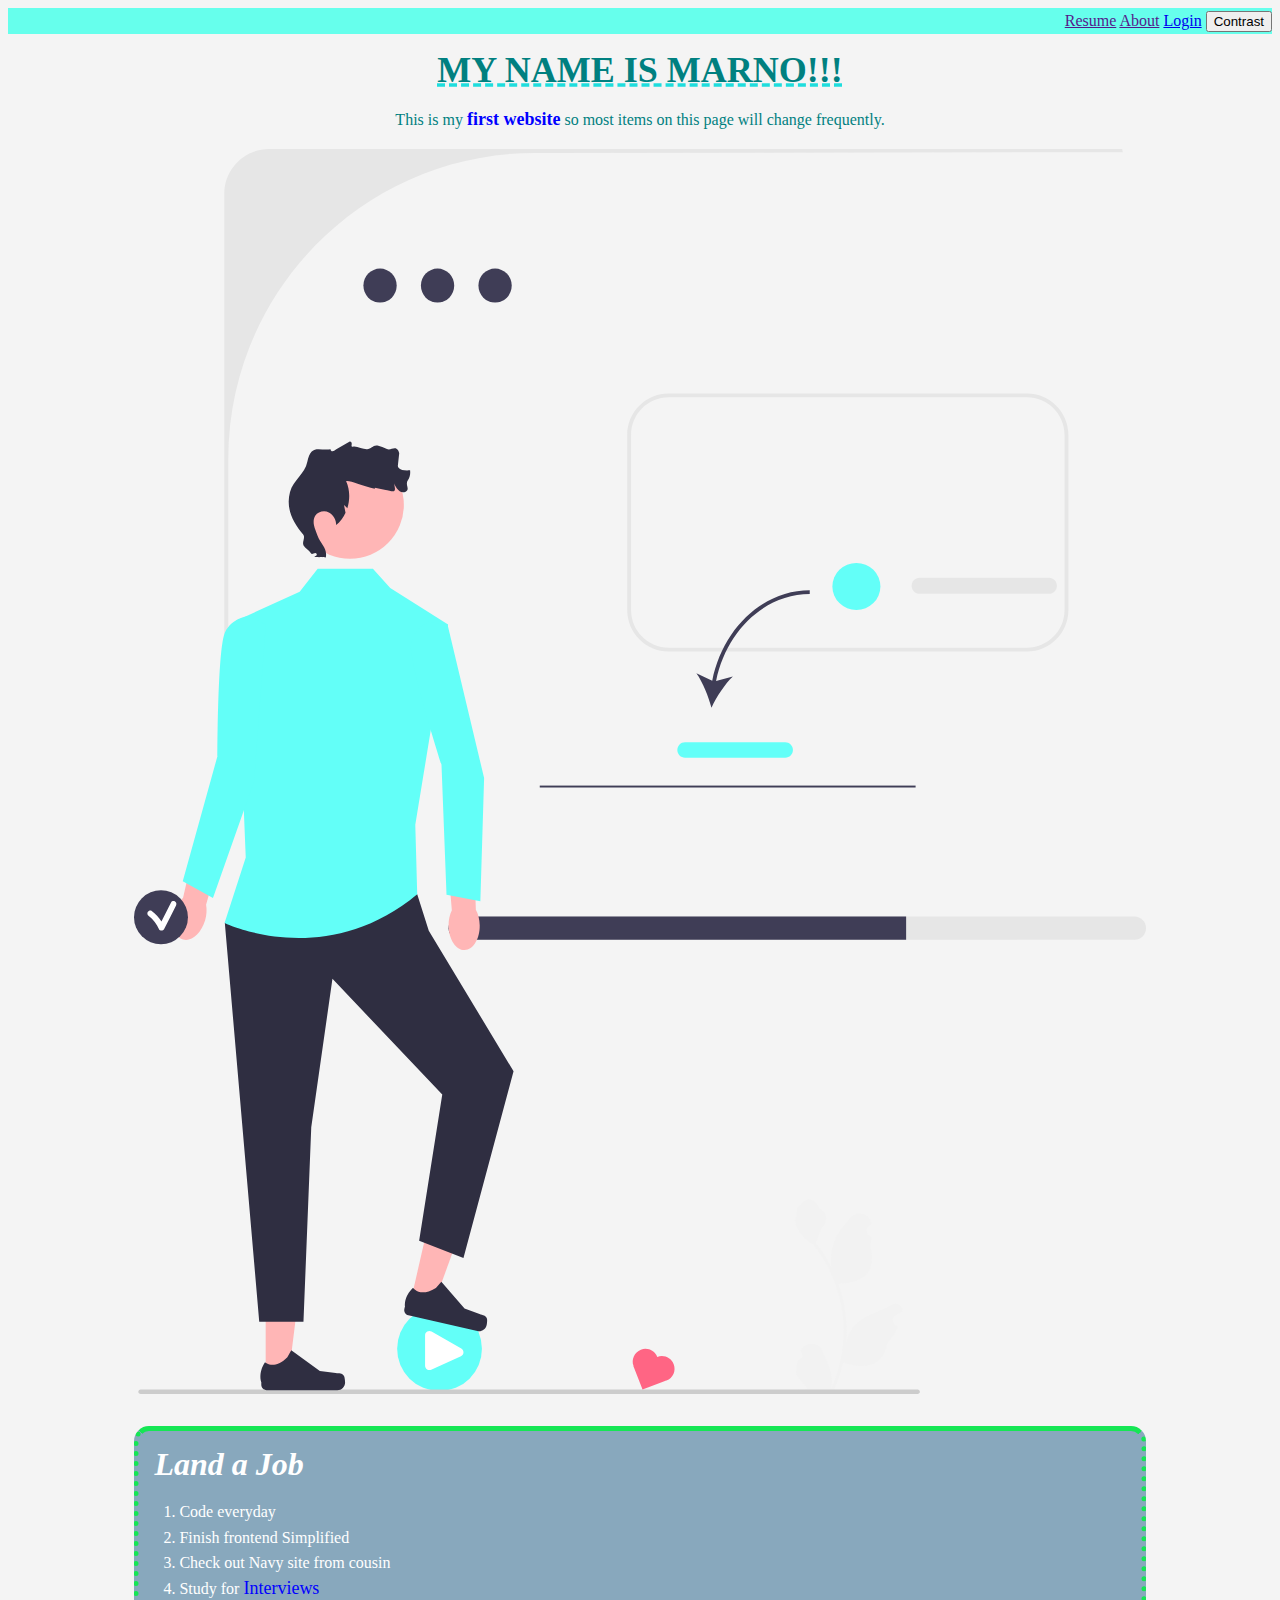
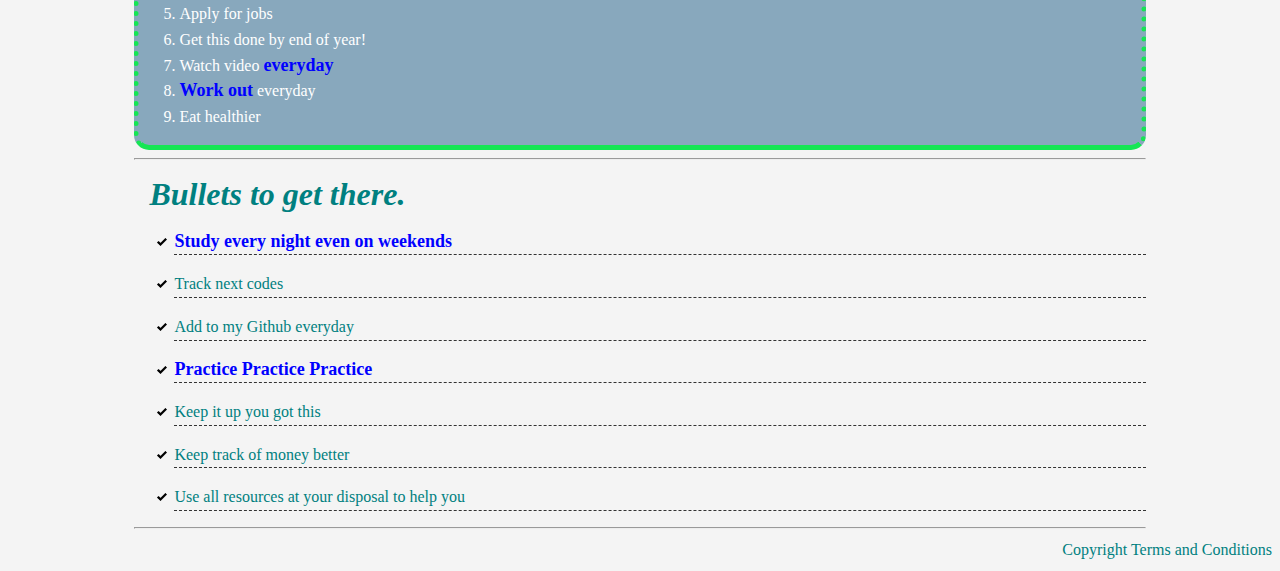
<file: index.html>
<!DOCTYPE html>
<html lang="en">
  <head>
    <meta charset="UTF-8" />
    <meta http-equiv="X-UA-Compatible" content="IE=edge" />
    <meta name="viewport" content="width=device-width, initial-scale=1.0" />
    <title>Marno Erardi</title>
    <link rel="stylesheet" href="styles.css" />
  </head>
  <div class="Navi">
    <nav>
      <div class="about-me__links">
      <a href="">Resume</a>
      <a href="">About</a>
      <a href="/about.html">Login</a>
      <button>Contrast</button>
    </nav>
  </div>
  <body>
    <div class="container">
      <div class="title">
        <h1>My name is Marno!!!</h1>
      </div>
      <div class="box-1">
        <p>
          This is my <strong class="text--blue">first website</strong> so most items on this page will change
          frequently.
        </p>
      </div>
      <div class="img__container">
        <img src="./images/undraw_creation_re_d1mi.svg" class="img" alt="">
      </div>
      <main>
        <div class="box-2">
          <div class="box-5">
            <h1>Land a Job</h1>
          </div>
          <ol>
            <li>Code everyday</li>
            <li>Finish frontend Simplified</li>
            <li>Check out Navy site from cousin</li>
            <li>Study for <stong class="text--blue">Interviews</stong></li>
            <li>Apply for jobs</li>
            <li>Get this done by end of year!</li>
            <li>Watch video <strong class="text--blue">everyday</strong></li>
            <li><strong class="text--blue">Work out</strong> everyday</li>
            <li>Eat healthier</li>
          </ol>
        </div>
        <hr />
        <div class="box-3">
          <div class="box-6">
            <h1>Bullets to get there.</h1>
          </div>
          <ul>
            <li><strong class="text--blue">Study every night even on weekends</strong></li>
          </ul>
          <ul>
            <li>Track next codes</li>
          </ul>
          <ul>
            <li>Add to my Github everyday</li>
          </ul>
          <ul>
            <li> <strong class="text--blue"> Practice Practice Practice</strong></li>
          </ul>
          <ul>
            <li>Keep it up you got this</li>
          </ul>
          <ul>
            <li>Keep track of money better</li>
          </ul>
          <ul>
            <li>Use all resources at your disposal to help you</li>
          </ul>
        </div>
        <hr />
      </main>
    </div>
    <div class="box-4">
      <footer>Copyright Terms and Conditions</footer>
    </div>
  </body>
</html>
</file>
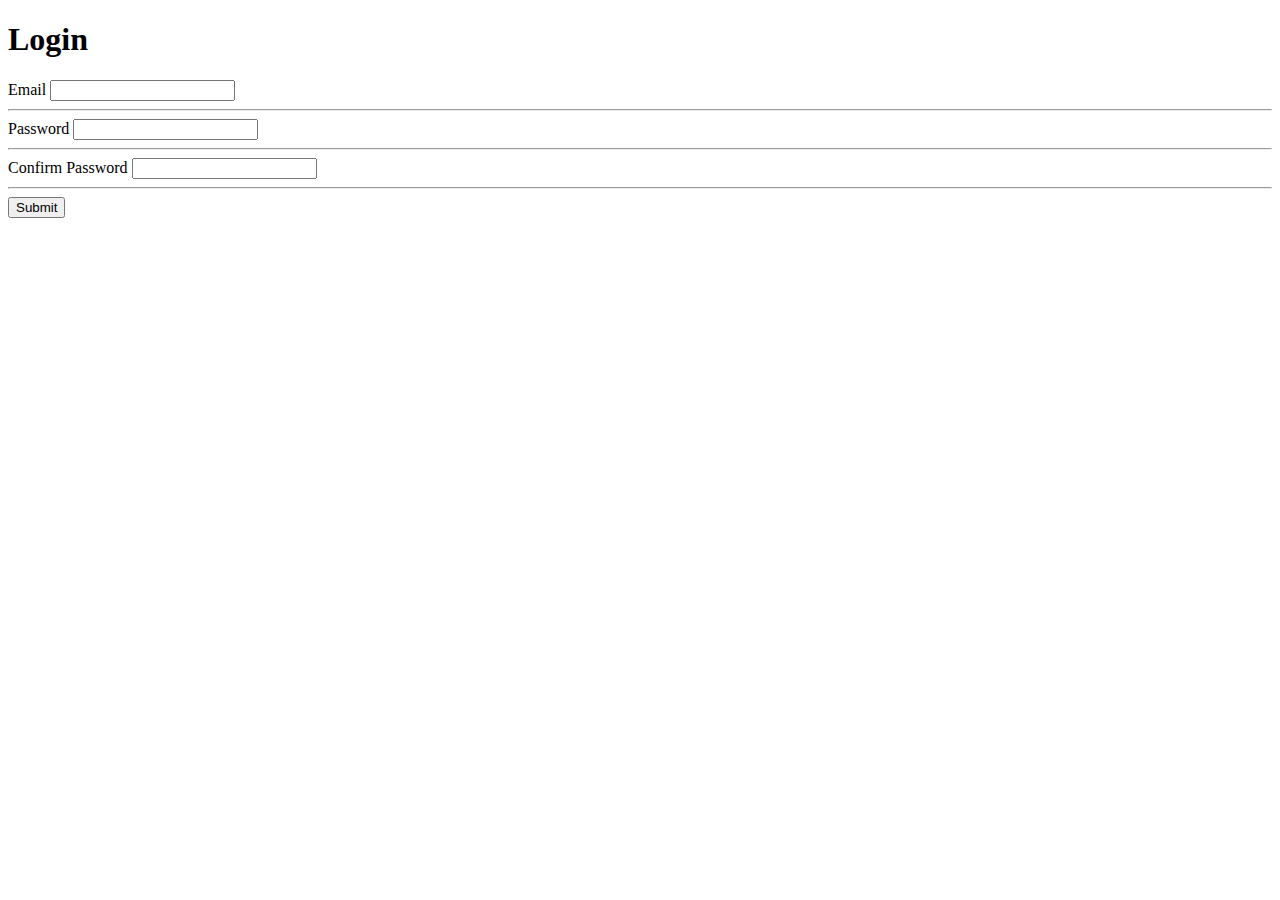
<file: about.html>
<!DOCTYPE html>
<html lang="en">
<head>
    <meta charset="UTF-8">
    <meta http-equiv="X-UA-Compatible" content="IE=edge">
    <meta name="viewport" content="width=device-width, initial-scale=1.0">
    <title>Login</title>
</head>
<body>
    <h1>Login</h1>
    <form>
        <div>
            <label for="">Email</label>
            <input type="email" required/>
        </div>
        <hr>
        <div>
            <label for="">Password</label>
            <input type="password" required/>
        </div>
        <hr>
        <div>
            <label for="">Confirm Password</label>
            <input type="password" required/>
        </div>
        <hr>
        <button>Submit</button>
    </form>
</body>
</html>
</file>
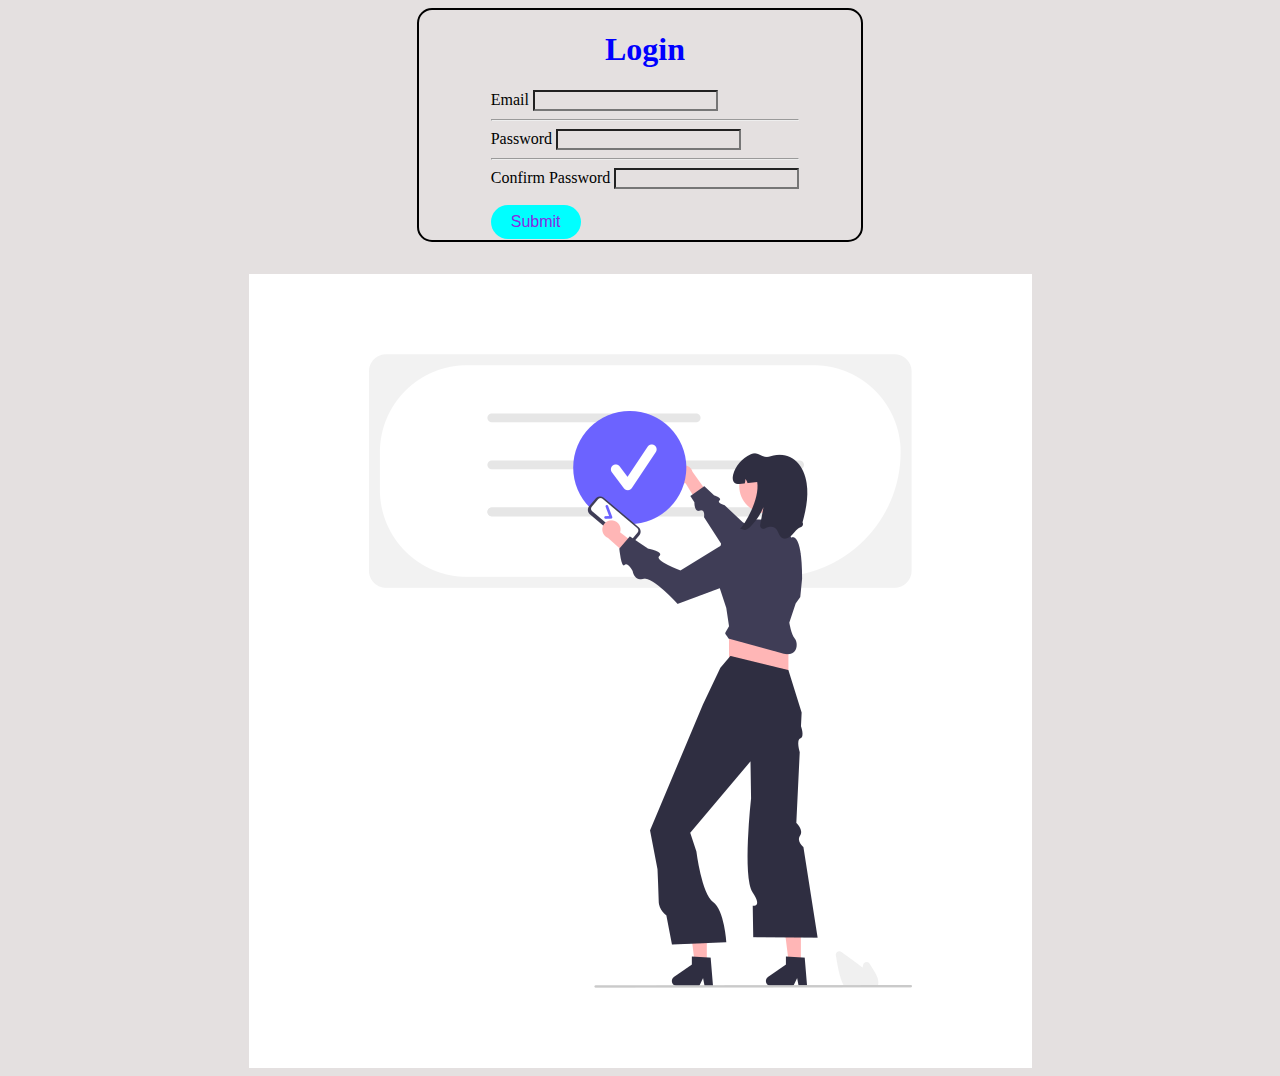
<file: login.html>
<!DOCTYPE html>
<html lang="en">
<head>
    <meta charset="UTF-8">
    <meta http-equiv="X-UA-Compatible" content="IE=edge">
    <meta name="viewport" content="width=device-width, initial-scale=1.0">
    <title>Login</title>
    <link rel="stylesheet" href="./styles2.css">
</head>
<body>
    <section class="login__container">
        <div class="container">
            <div class="box1">
                <div class="box2">
                    <h1 class="box2__login">Login</h1>
                </div>
                <div>
                    <label for="">Email</label>
                    <input type="email" required/>
                </div>
                <hr>
                <div>
                    <label for="">Password</label>
                    <input type="password" required/>
                </div>
                <hr>
                <div>
                    <label for="">Confirm Password</label>
                    <input type="password" required/>
                </div>
                <div class="login-button__container">
                    <button class="login__button">Submit</button>
                </div>
            </div>
        </div>
    </section>
    <section class="auth__container">
        <div class="auth__img">
            <img src="./images/undraw_Authentication_re_svpt.png" alt="">
        </div>
    </section>
</body>
</html>
</file>
<file: styles.css>
.Navi{
    background-color: rgb(102, 255, 236);
    text-align: right;
}

button:hover{
    background-color: black;
    color: white;
}

.text--blue {
    color: blue;
    font-size: large;
}

/*
Adjusting colors on page 
1 they dont go together
2 they need to be easy on eyes

Find some fonts for the page
Maybe some coding pictures to add to different sections???
*/
.title {
    text-align: center;
    font-size: large;
    text-transform: uppercase;
    text-decoration: underline dashed rgb(30, 221, 221);
}

body {
    background-color: #f4f4f4;
    color: teal;
    line-height: 1.6em;
}

.container {
    width: 80%;
    margin: auto;
}


.box-1 {
    text-align: center;
}

.about-me__link {
    font-size: 20px;
    color: aqua;
    text-decoration: none;
    padding: 0 16px;
}

.img__container {
    flex: 1;
    display: flex;
    align-items: center;
    padding-bottom: 16px;
}

.img {
    width: 100%;
    flex: 1;
    display: flex;
    align-items: center;
    padding-bottom: 16px;
}

.box-2 {
    background-color: rgb(136, 168, 189);
    color: white;
    border-right: 5px rgb(21, 230, 84) dotted;
    border-left: 5px rgb(21, 230, 84) dotted;
    border-top: 5px rgb(21, 230, 84) solid;
    border-bottom: 5px rgb(21, 230, 84) solid;
    border-radius: 15px;
}

.box-3 {
    list-style-image: url('./images/check.png');
}

.box-3 li {
    border-bottom: dashed 1px #333;
}

.box-4 {
    text-align: right;
}

.box-5 {
    margin-left: 15px;
    font-style: oblique;
}

.box-6 {
    margin-left: 15px;
    font-style: oblique;
}
</file>
<file: styles2.css>
* {
    background-color: rgb(228, 224, 224);
}

.container {
    width: 35%;
    height: 230px;
    border: 2px solid black;
    border-radius: 15px;
    display: flex;
    flex-direction: column;
    align-items: center;
    margin: 0 auto;
}

.login-button__container {
    display: flex;
    padding-top: 16px;
    
}

.login__button {
    background-color: aqua;
    border: none;
    padding: 8px 20px;
    border-radius: 50px;
    font-size: 16px;
    color: blueviolet;
}

.login__button:hover {
    background-color: black;
    color: white;
}

.box1 {
    margin-left: 10px;
}

.box2 {
    display: flex;
    flex-direction: column;
    align-items: center;
}

.box2__login {
    color: blue;
}

.auth__container {
    width: 100%;
    flex: 1;
    display: flex;
    align-items: center;
    justify-content: center;
    padding-top: 16px;
}

.auth__img {
    flex: 1;
    display: flex;
    justify-content: center;
    padding-top: 16px;
}

/* find a way to have Login box float on page*/
</file>
